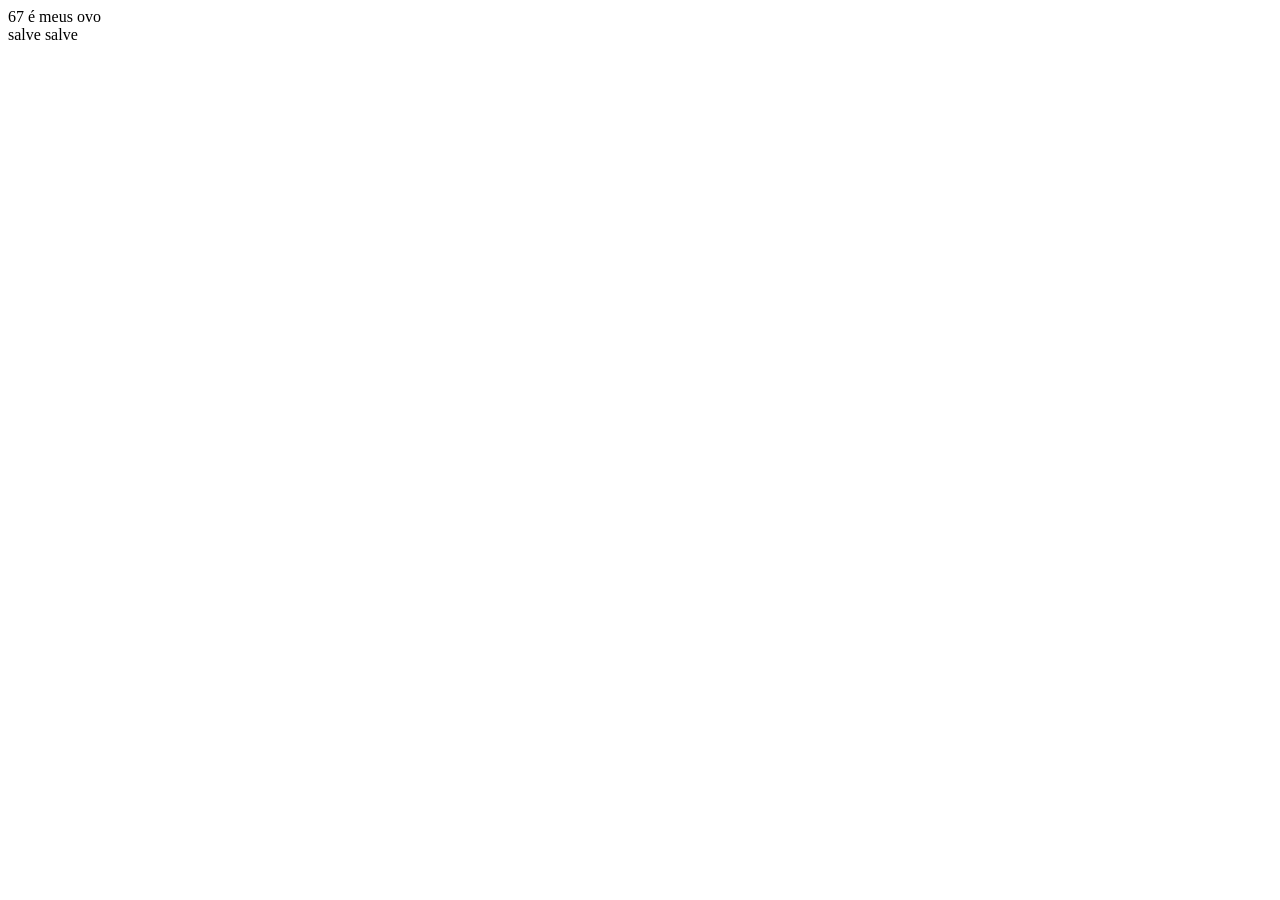
<file: Aula 1/index.html>
<!DOCTYPE html>
<html lang="pt-br">
<head>
    <meta charset="UTF-8">
    <meta name="viewport" content="width=device-width, initial-scale=1.0">
    <title>aula 1</title>
</head>
<body>
    67 é meus ovo <br>
    salve salve
</body>
</html>
</file>
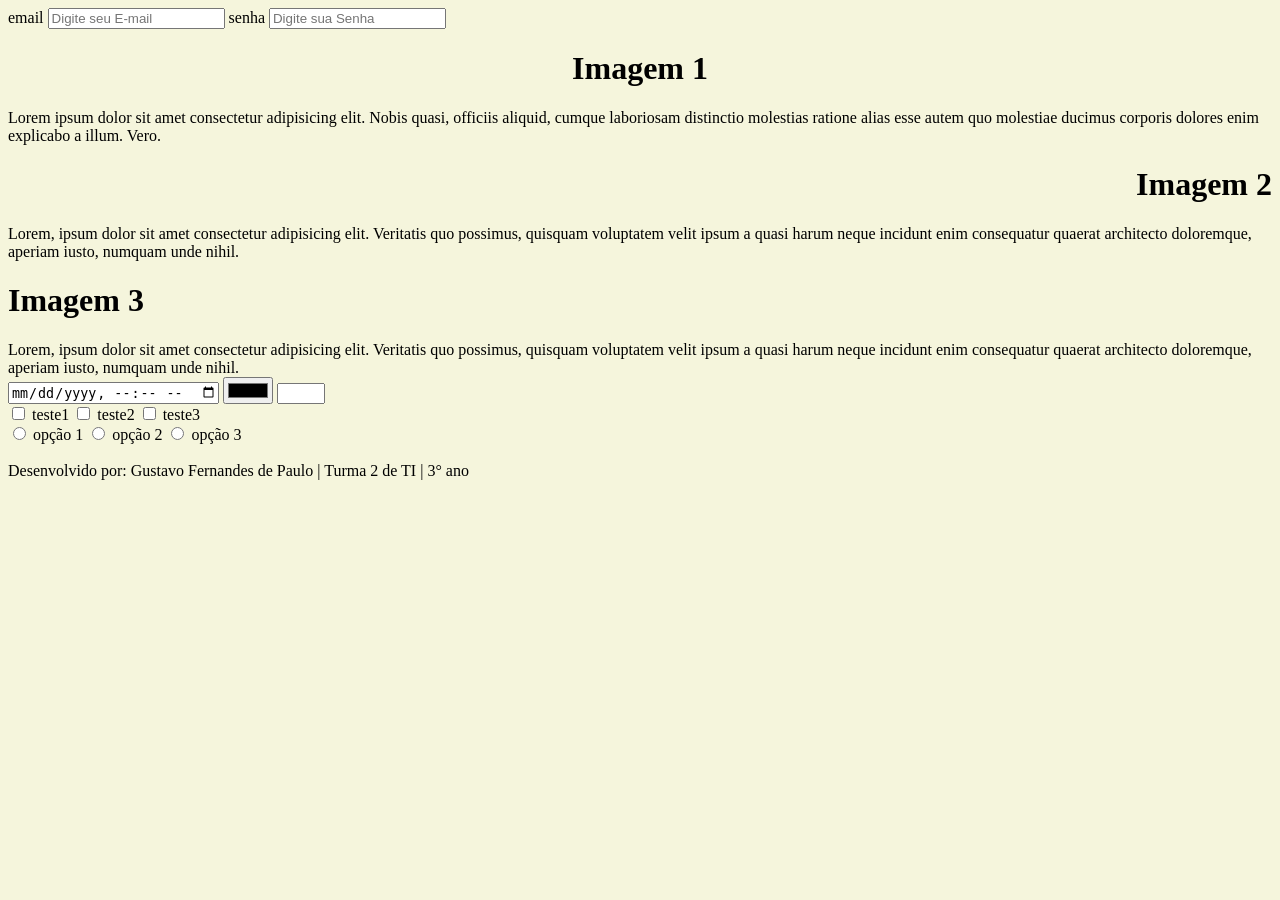
<file: Aula 3/index.html>
<!DOCTYPE html>
<html lang="pt-br">
<head>
    <meta charset="UTF-8">
    <meta name="viewport" content="width=device-width, initial-scale=1.0">
    <title>Document</title>
</head>
<body bgcolor="#F5F5DC">
    <header>
        <form action="" method="post">
            email <input type="email" placeholder="Digite seu E-mail" name="" id="">
            senha <input type="password" placeholder="Digite sua Senha" name="" id="">

        </form>
        
    </header>

    <main>
        <h1 style="text-align: center;"> Imagem 1 </h1>
        Lorem ipsum dolor sit amet consectetur adipisicing elit. Nobis quasi, officiis aliquid, cumque laboriosam distinctio molestias ratione alias esse autem quo molestiae ducimus corporis dolores enim explicabo a illum. Vero.

        <h1 style="text-align: right;"> Imagem 2 </h1>
        Lorem, ipsum dolor sit amet consectetur adipisicing elit. Veritatis quo possimus, quisquam voluptatem velit ipsum a quasi harum neque incidunt enim consequatur quaerat architecto doloremque, aperiam iusto, numquam unde nihil.

        <h1 style="text-align: left;"> Imagem 3 </h1>
        Lorem, ipsum dolor sit amet consectetur adipisicing elit. Veritatis quo possimus, quisquam voluptatem velit ipsum a quasi harum neque incidunt enim consequatur quaerat architecto doloremque, aperiam iusto, numquam unde nihil.
        
        <form action="" method="post">
            <input type="datetime-local" name="" id="">
            <input type="color">
            <input type="number" min="0" max="67" step="2" name="" id="">

<br>

            <input type="checkbox" name="" id=""> teste1
            <input type="checkbox" name="" id=""> teste2
            <input type="checkbox" name="" id=""> teste3

<br>

            <input type="radio" name="progração" id=""> opção 1
            <input type="radio" name="progração" id=""> opção 2
            <input type="radio" name="progração" id=""> opção 3

        </form>


    </main>
<br>
    <footer>
        Desenvolvido por: Gustavo Fernandes de Paulo
        | Turma 2 de TI | 3° ano


    </footer>

</body>
</html>
</file>
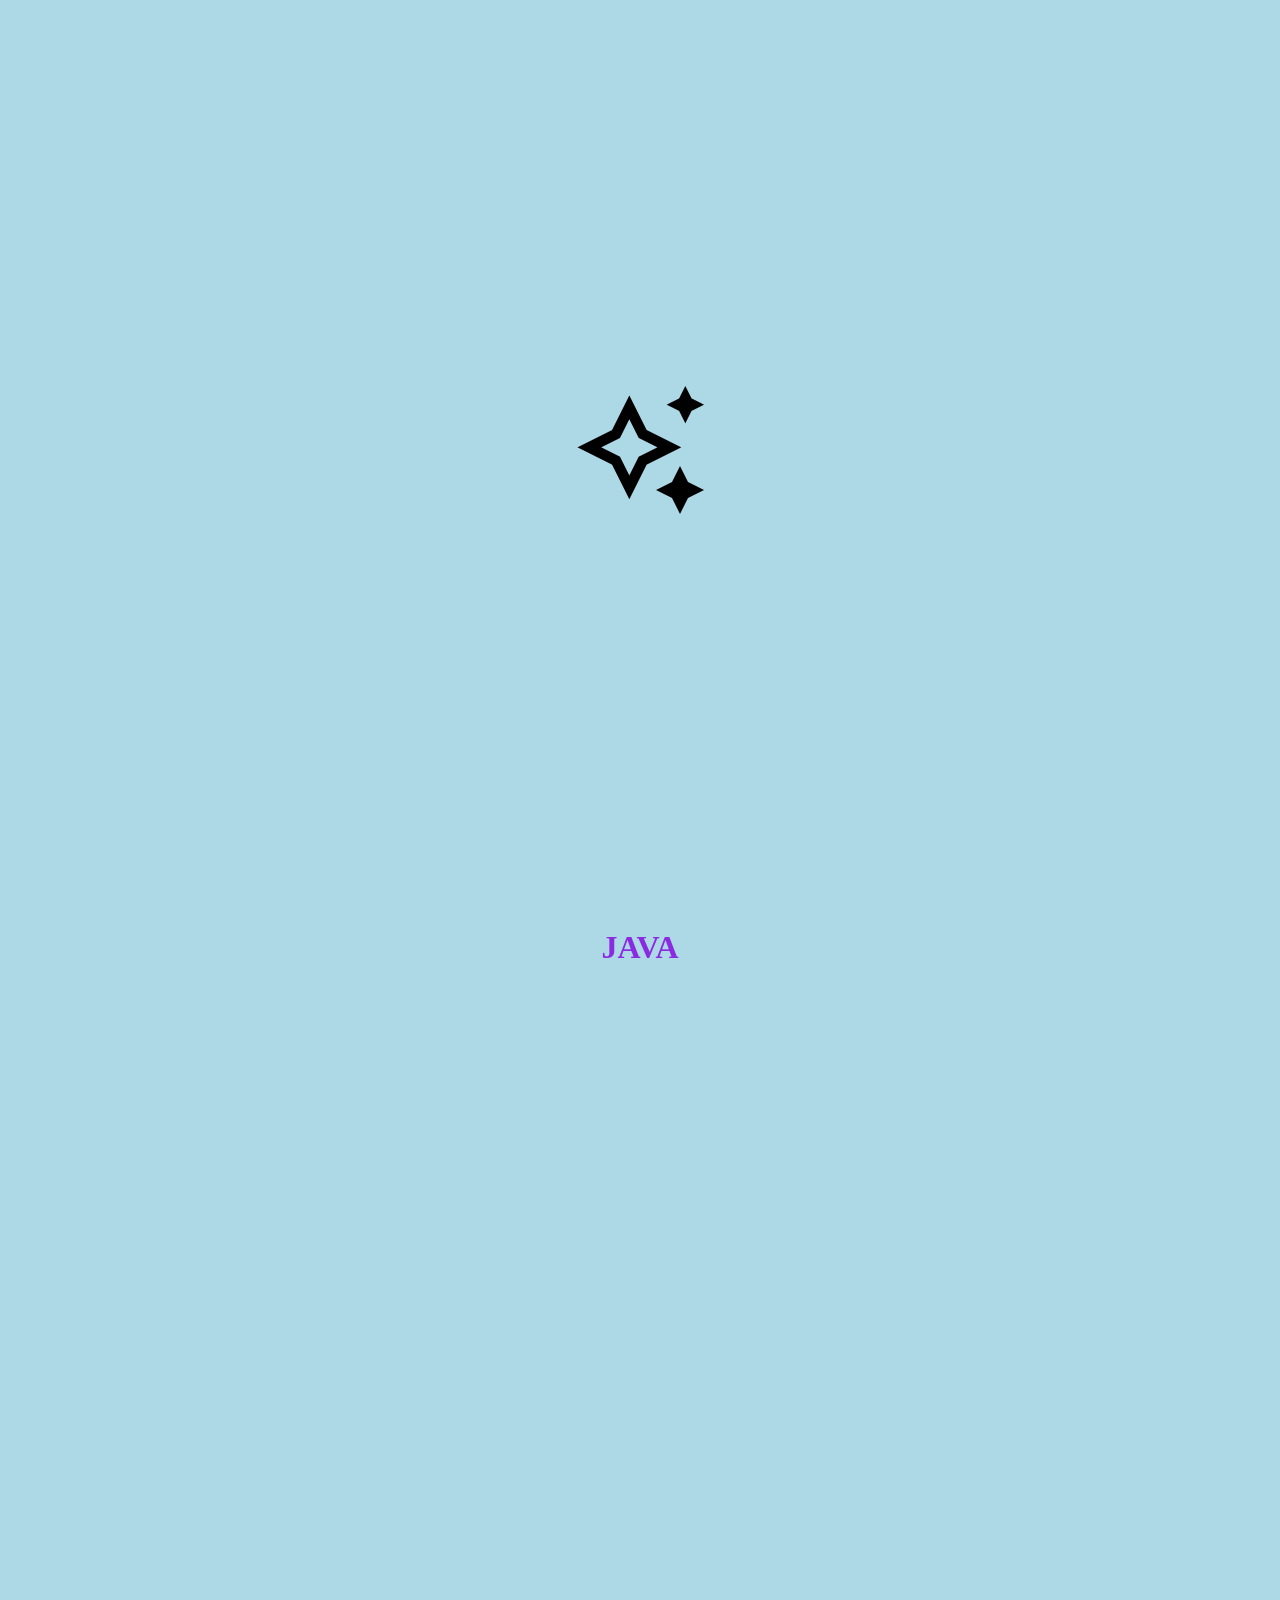
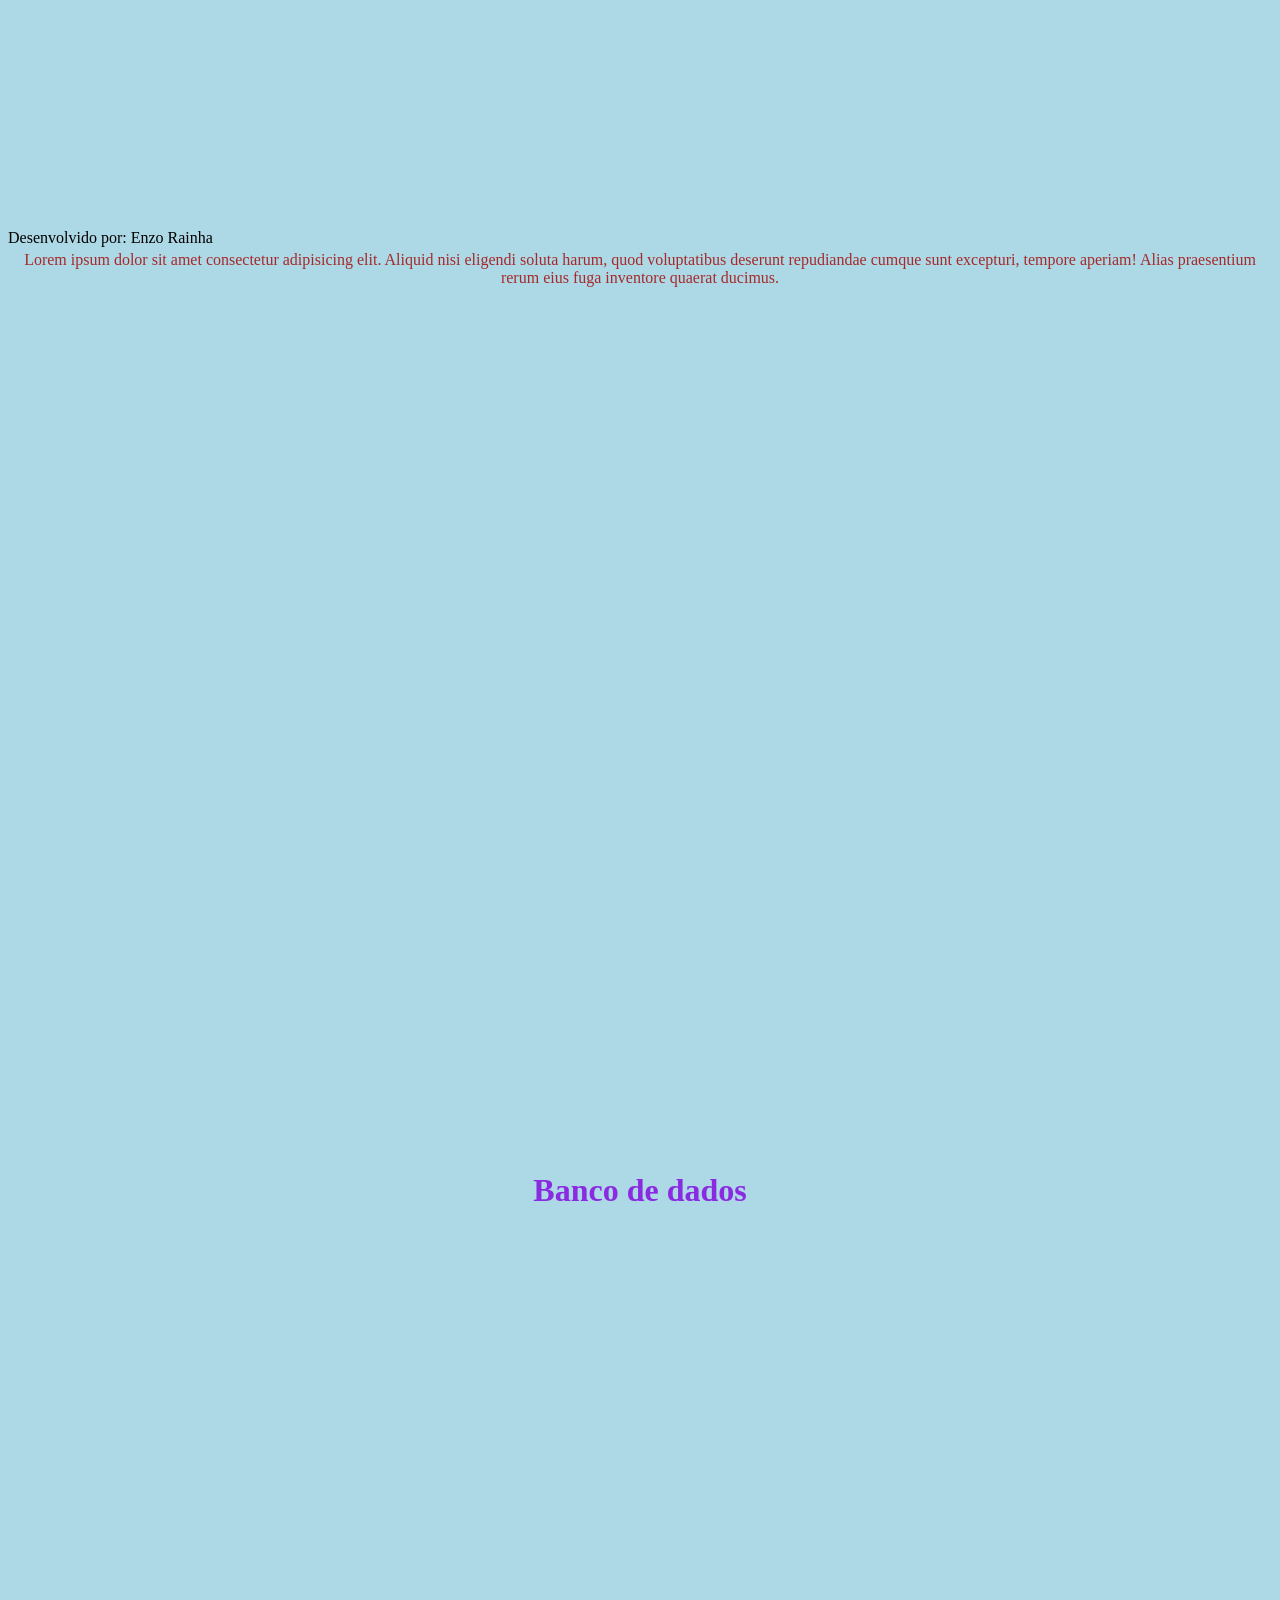
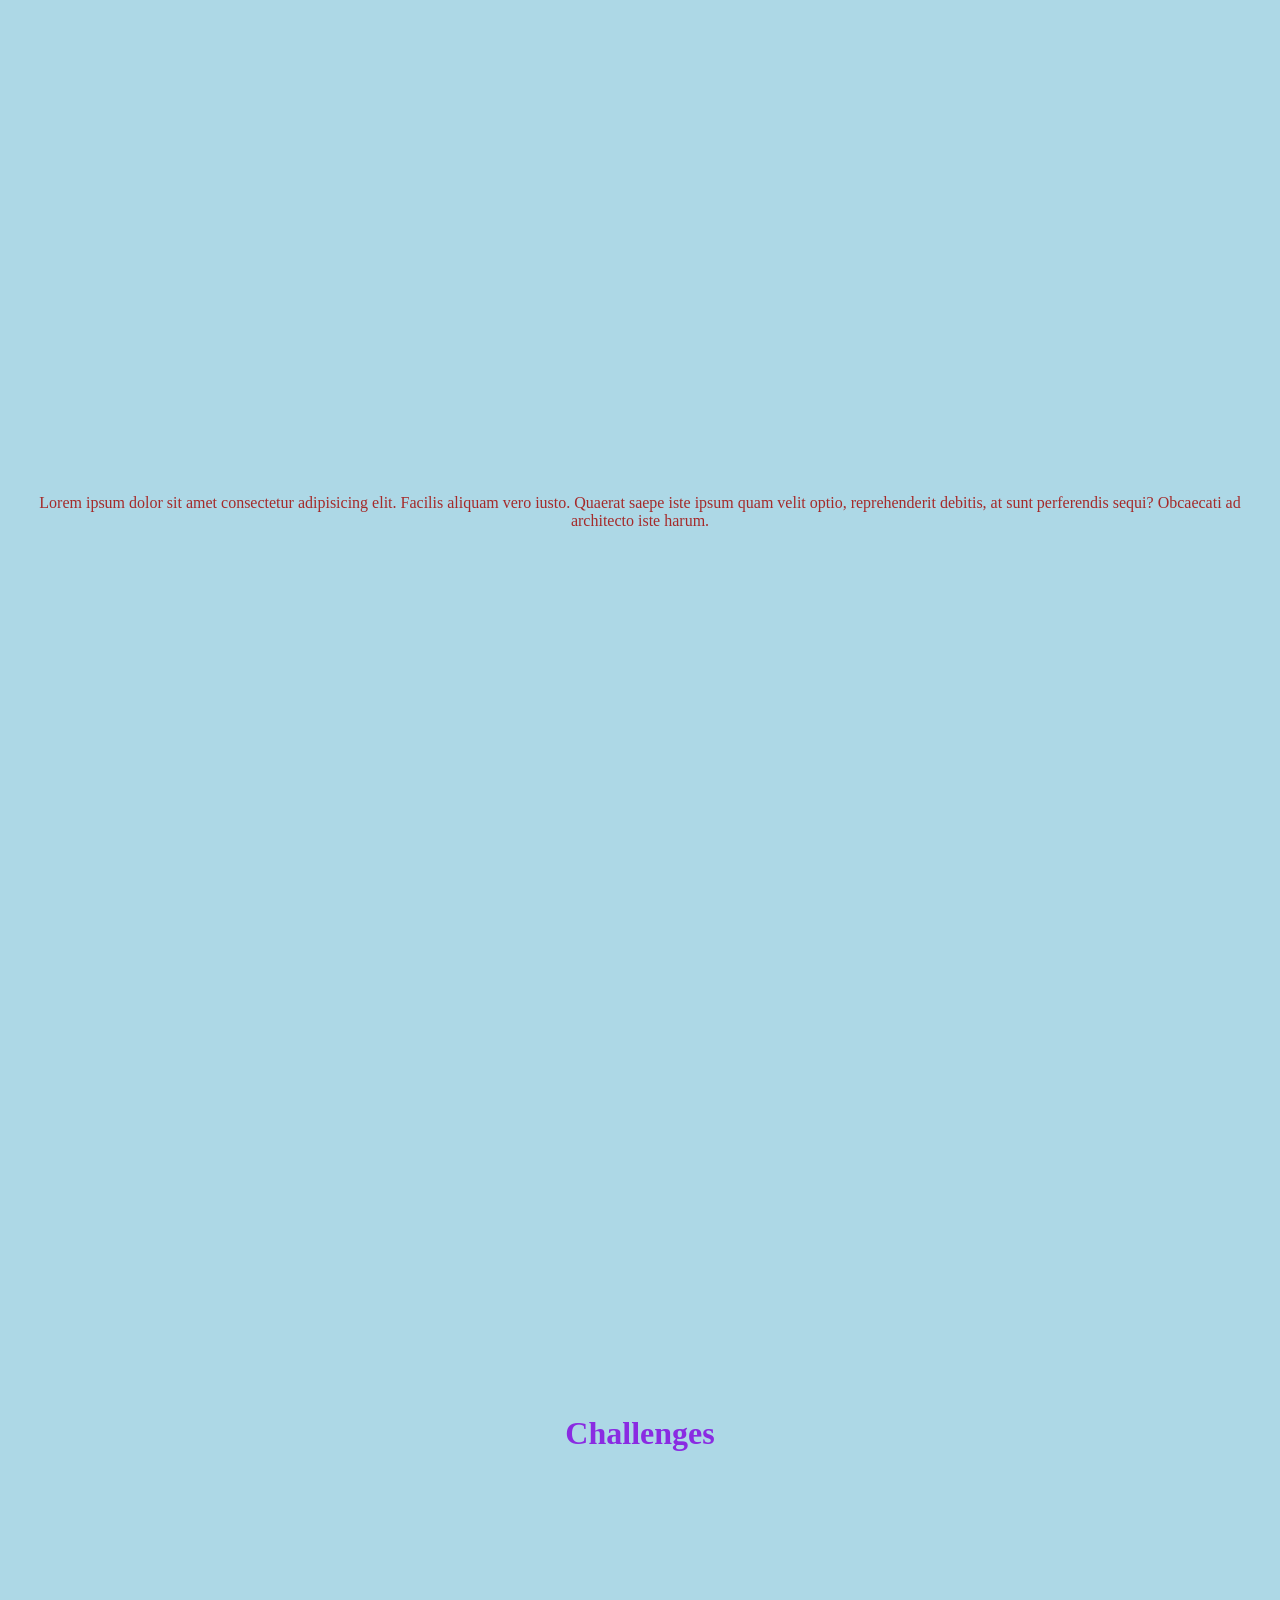
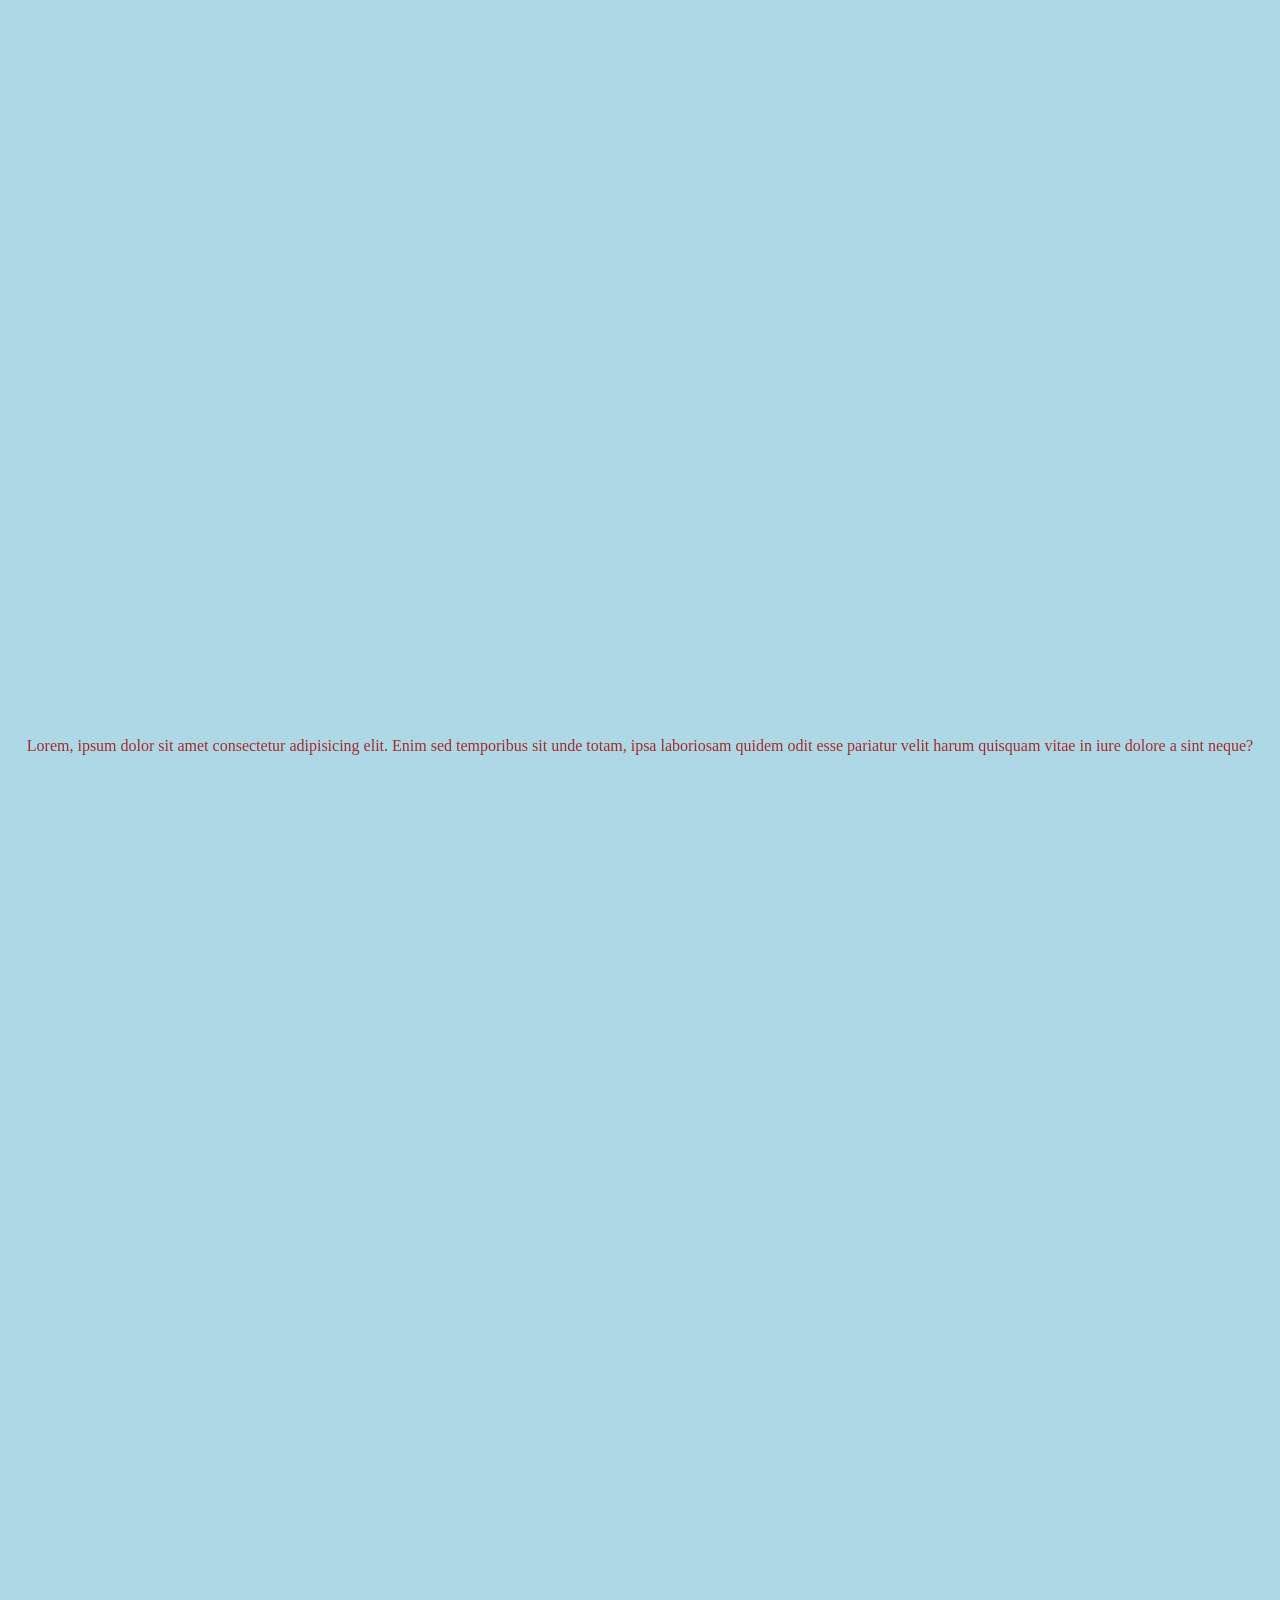
<file: CSS/index.html>
<!DOCTYPE html>
<html lang="pt-br">
<head>
    <meta charset="UTF-8">
    <meta name="viewport" content="width=device-width, initial-scale=1.0">
    <title>CSS</title>
    <link rel="stylesheet" href="estilo.css">
</head>
<body>
    <header>
       
    </header>
 
    <main>
        <h1> JAVA </h1>
        <p>Lorem ipsum dolor sit amet consectetur adipisicing elit. Aliquid nisi eligendi soluta harum, quod voluptatibus deserunt repudiandae cumque sunt excepturi, tempore aperiam! Alias praesentium rerum eius fuga inventore quaerat ducimus.</p>
 
        <h1> Banco de dados </h1>
        <p>Lorem ipsum dolor sit amet consectetur adipisicing elit. Facilis aliquam vero iusto. Quaerat saepe iste ipsum quam velit optio, reprehenderit debitis, at sunt perferendis sequi? Obcaecati ad architecto iste harum.</p>
       
        <h1> Challenges </h1>
        <p>Lorem, ipsum dolor sit amet consectetur adipisicing elit. Enim sed temporibus sit unde totam, ipsa laboriosam quidem odit esse pariatur velit harum quisquam vitae in iure dolore a sint neque?</p>
    </main>
 
    <footer>
        Desenvolvido por: Enzo Rainha
    </footer>
</body>
</html>
</file>
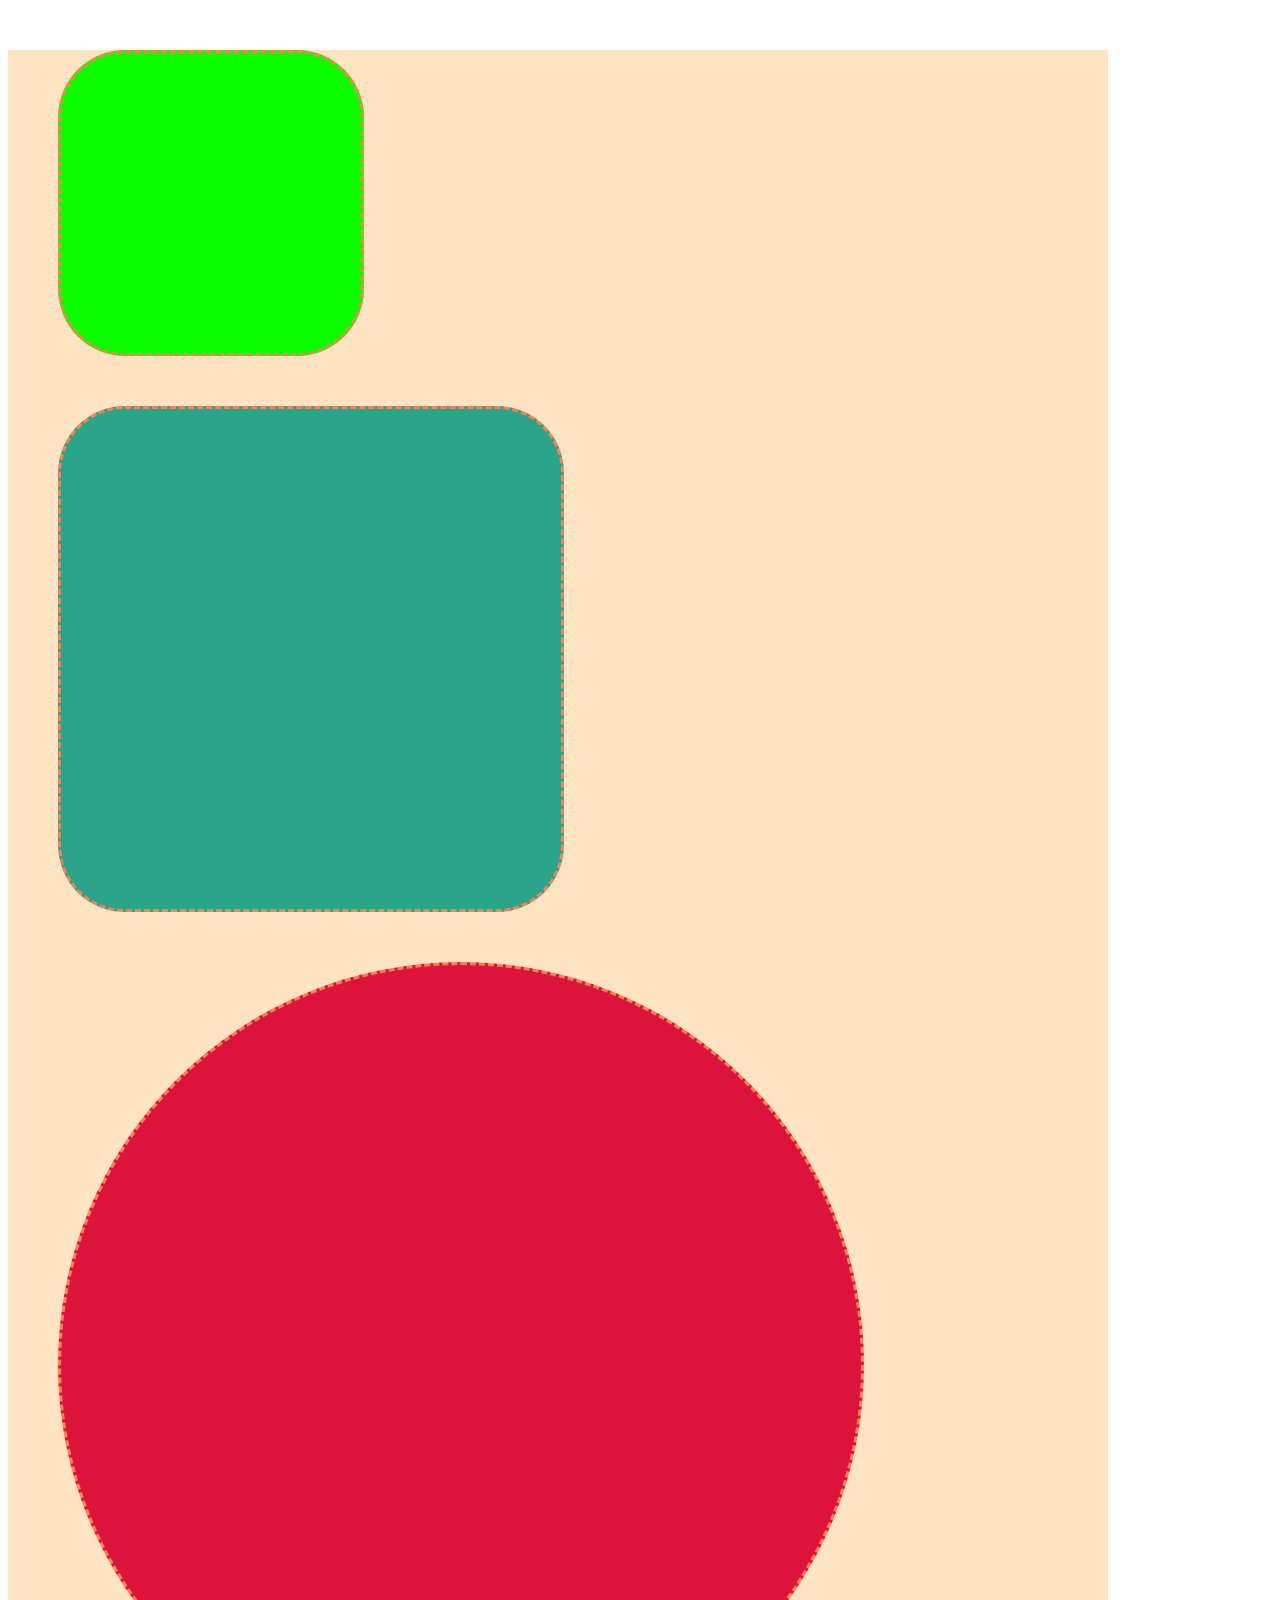
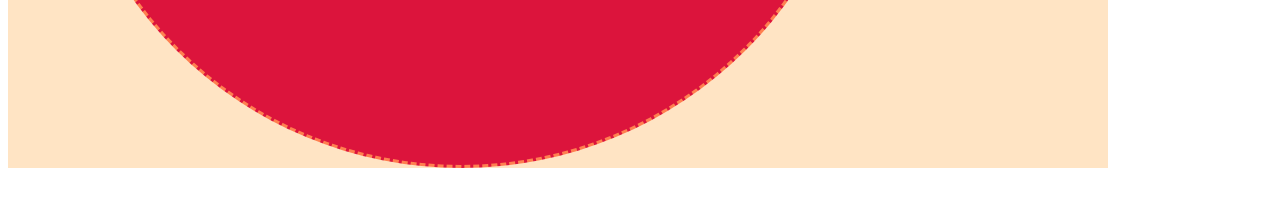
<file: div/index.html>
<!DOCTYPE html>
<html lang="pt-br">
<head>
    <meta charset="UTF-8">
    <meta name="viewport" content="width=device-width, initial-scale=1.0">
    <title>Div</title>
    <link rel="stylesheet" href="estilos.css">
</head>
<body>
    <div class="container">


    <div class="box1">

    </div>


    <div class="box2">

    </div>


    <div class="box3">


    </div>


    </div>

</body>
</html>
</file>
<file: CSS/estilo.css>
*{
    height: 100%;
 }
  
  
 h1{
     text-align: center;
     color: blueviolet;
 }
  
 p{
     font-family: Georgia, 'Times New Roman', Times, serif;
     color: brown;
     text-align: center;
 }
  
 body{
     /*background-image: linear-gradient(to bottom,black,blue,green);*/
     background-color: #add8e6;
     background-image: url(6853966.png);
     background-repeat: no-repeat;
     background-position: center;
 }
</file>
<file: div/estilos.css>
.container{
    display: flex
    height: 1800px;
    width: 1100px;
    background-color: bisque;

}

.box1{
    height: 300px;
    width: 300px;
    background-color: rgb(9, 255, 0);
    border-style: dashed;
    border-color: coral;
    border-radius: 67px;
    margin: 50px;
}

.box2{
    height: 500px;
    width: 500px;
    background-color: rgb(42, 165, 138);
    border-style: dashed;
    border-color: coral;
    border-radius: 67px;
    margin: 50px;
}

.box3{
    height: 800px;
    width: 800px;
    background-color: crimson;
    border-style: dashed;
    border-color: coral;
    border-radius: 800px;
    margin: 50px;
}
</file>
